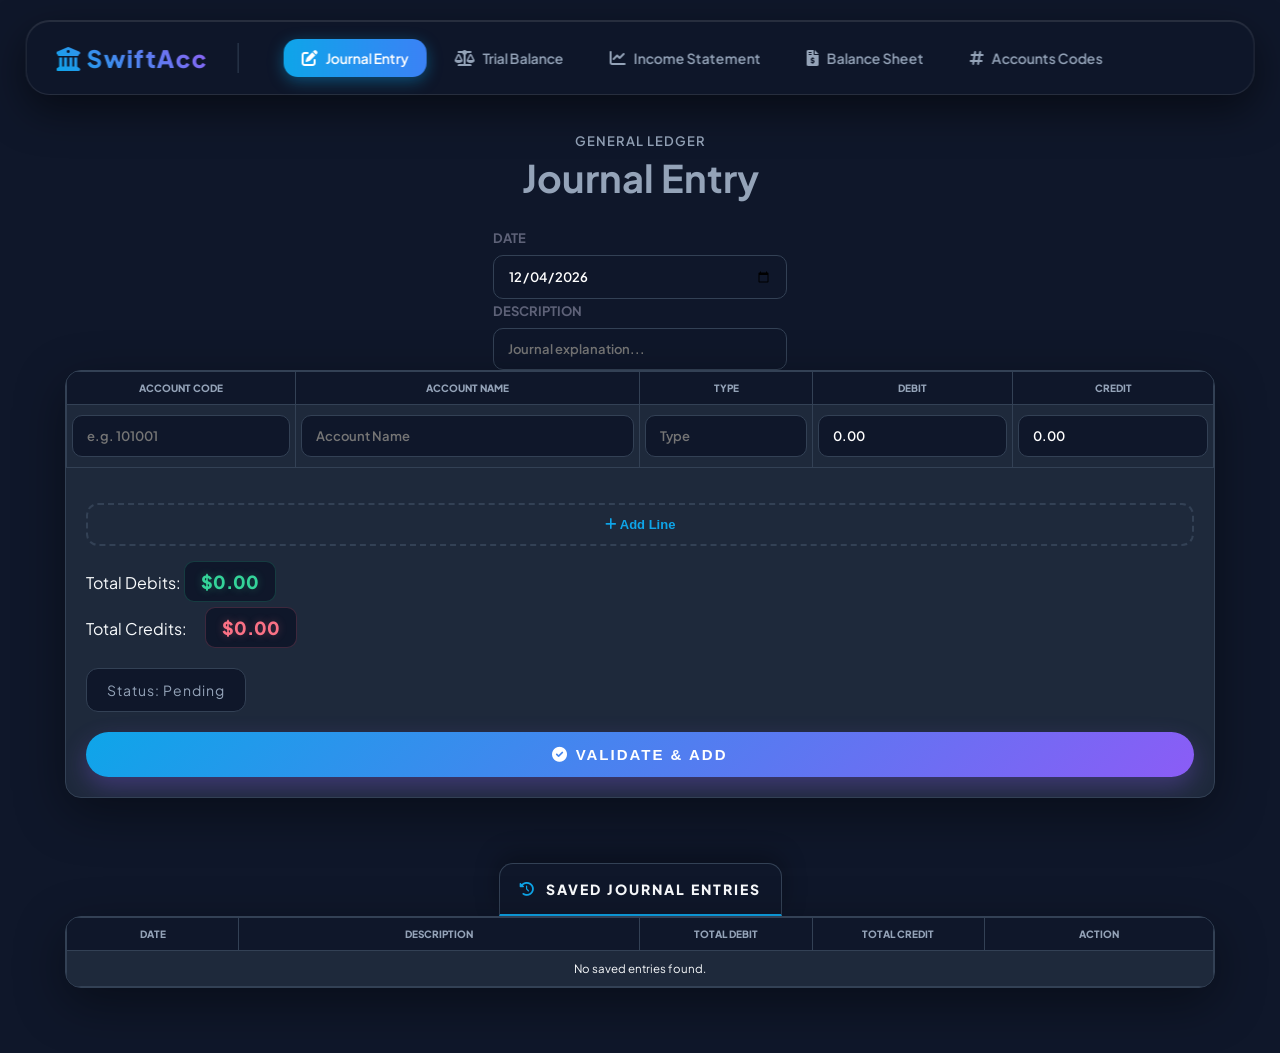
<file: index.html>
<!DOCTYPE html>
<html lang="en">
<head>
    <meta charset="UTF-8">
    <meta name="viewport" content="width=device-width, initial-scale=1.0">
    <title>Journal Entry - SwiftAcc</title>
    <link rel="stylesheet" href="acc.css">
    <link rel="stylesheet" href="https://cdnjs.cloudflare.com/ajax/libs/font-awesome/6.0.0/css/all.min.css">
</head>
<body>

    <div class="sidebar">
        <div class="brand"><i class="fas fa-university"></i> SwiftAcc</div>
        <a href="index.html" class="nav-link active"><i class="fas fa-edit"></i> Journal Entry</a>
        <a href="Trial Balance.html" class="nav-link"><i class="fas fa-balance-scale"></i> Trial Balance</a>
        <a href="Income Statement.html" class="nav-link"><i class="fas fa-chart-line"></i> Income Statement</a>
        <a href="Balance.html" class="nav-link"><i class="fas fa-file-invoice-dollar"></i> Balance Sheet</a>
        <a href="Accounts.html" class="nav-link"><i class="fas fa-hashtag"></i> Accounts Codes</a>
    </div>

    <div class="main-content">
        <p style="color: #a2a3b7; margin-bottom: 5px; font-weight: 600; font-size: 13px; letter-spacing: 1px;">GENERAL LEDGER</p>
        <h1 style="margin-top: 0; color: #1e1e2d; font-size: 38px;">Journal Entry</h1>
        
        <datalist id="accountsList"></datalist>

        <div class="journal-header">
            <div style="flex: 1;">
                <label style="font-weight: bold; color: #5e6278; font-size: 13px;">DATE</label>
                <input type="date" id="jDate" class="form-input" style="margin-top: 8px;">
            </div>
            <div style="flex: 3;">
                <label style="font-weight: bold; color: #5e6278; font-size: 13px;">DESCRIPTION</label>
                <input type="text" id="jDesc" class="form-input" placeholder="Journal explanation..." style="margin-top: 8px;">
            </div>
        </div>

        <div class="glass-card" style="padding: 0; overflow: hidden;">
            <table class="data-table" style="margin-top: 0;">
                <thead style="background: #1e1e2d;">
                    <tr>
                        <th style="color: rgb(0, 0, 0); width: 20%;">ACCOUNT CODE</th>
                        <th style="color: rgb(0, 0, 0); width: 30%;">ACCOUNT NAME</th>
                        <th style="color: rgb(0, 0, 0); width: 15%;">TYPE</th>
                        <th style="color: rgb(0, 0, 0); width: 17.5%;">DEBIT</th>
                        <th style="color: rgb(0, 0, 0); width: 17.5%;">CREDIT</th>
                    </tr>
                </thead>
                <tbody id="journalBody">
                    <tr>
                        <td><input type="text" list="accountsList" class="form-input code-input" placeholder="e.g. 101001" oninput="fetchAcc(this)"></td>
                        <td><input type="text" class="form-input name-input" placeholder="Account Name" readonly></td>
                        <td><input type="text" class="form-input type-input" placeholder="Type" readonly></td>
                        <td><input type="number" class="form-input debit-input" value="0.00" min="0" oninput="calcTotals()"></td>
                        <td><input type="number" class="form-input credit-input" value="0.00" min="0" oninput="calcTotals()"></td>
                    </tr>
                </tbody>
            </table>
            
            <div style="padding: 20px;">
                <button class="btn-add" onclick="addJournalLine()"><i class="fas fa-plus"></i> Add Line</button>
                
                <div class="totals-box">
                    <div>Total Debits: <span id="totDebit" style="color: #1bc5bd;">$0.00</span></div>
                    <div>Total Credits: <span id="totCredit" style="color: #f64e60;">$0.00</span></div>
                    <div id="statusIndicator" style="color: #a2a3b7;">Status: <span>Pending</span></div>
                </div>

<div id="saveErrorMsg" style="display: none; background: #ffe2e5; color: #f64e60; padding: 15px; border-radius: 8px; margin-top: 15px; font-weight: bold; text-align: center; border: 1px solid #f64e60;">
                    <i class="fas fa-exclamation-triangle"></i> Error: Cannot save entry! Please ensure the entry is balanced (Total Debits = Total Credits) and amounts are greater than zero.
                </div>

                <button class="btn-save" onclick="saveJournal()"><i class="fas fa-check-circle"></i> Validate & Add</button>
            </div>
        </div>

        <div class="saved-title"><i class="fas fa-history"></i> Saved Journal Entries</div>
        <div class="glass-card" style="padding: 0; overflow: hidden;">
            <table class="data-table" style="margin-top: 0;">
                <thead style="background: #f8f9fb;">
                    <tr>
                        <th width="15%">DATE</th>
                        <th width="35%">DESCRIPTION</th>
                        <th width="15%">TOTAL DEBIT</th>
                        <th width="15%">TOTAL CREDIT</th>
                        <th width="20%">ACTION</th>
                    </tr>
                </thead>
                <tbody id="savedEntriesBody">
                    </tbody>
            </table>
        </div>

    </div>

    <script src="acc.js"></script>
    <script>
        document.getElementById('jDate').valueAsDate = new Date();
    </script>
</body>
</html>
</file>
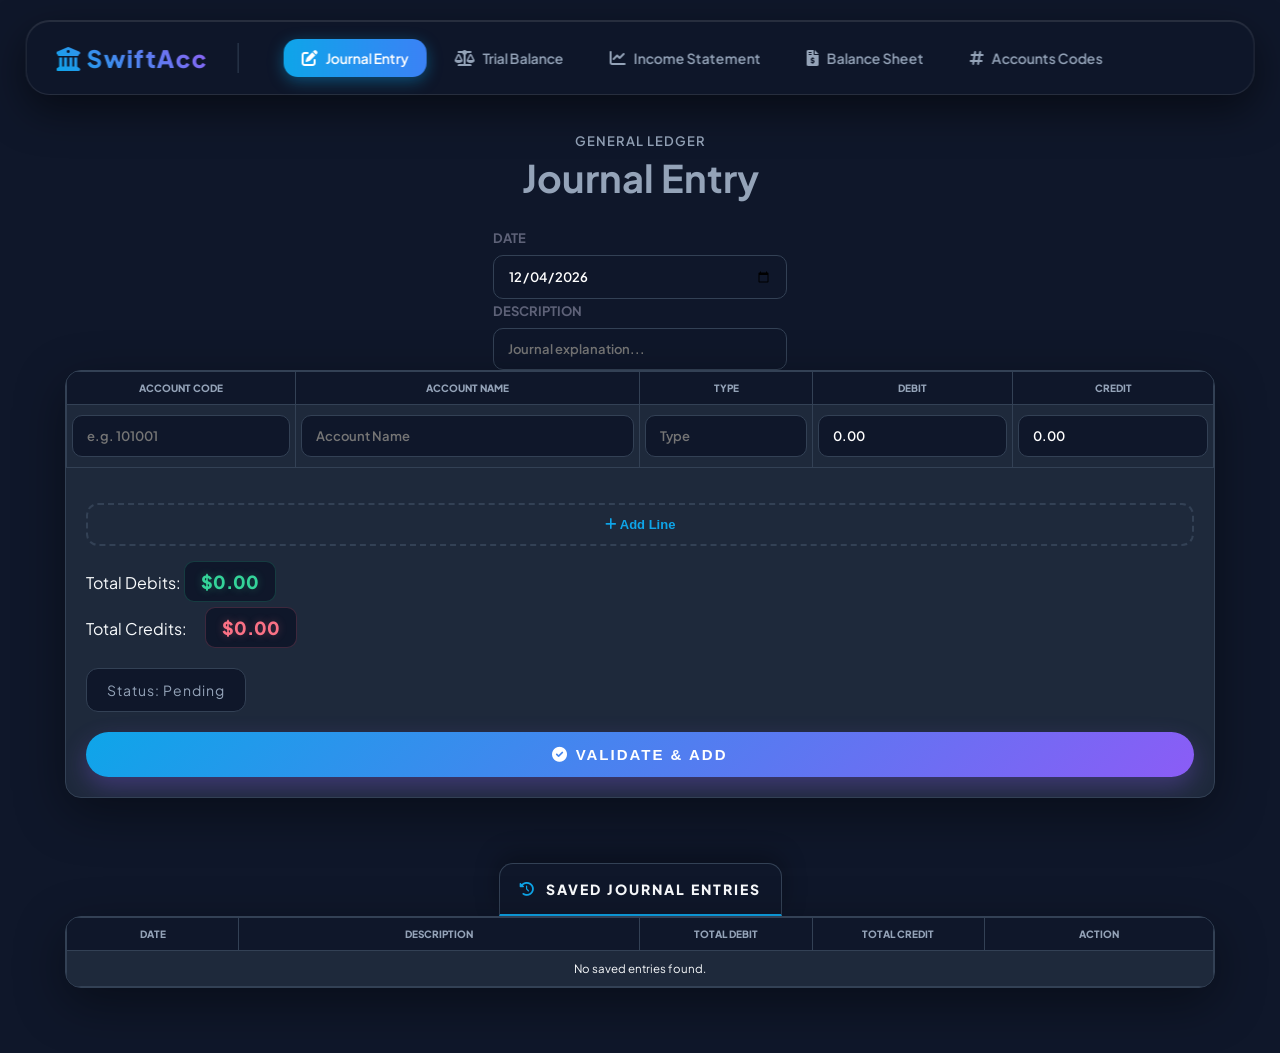
<file: acc.html>
<!DOCTYPE html>
<html lang="en">
<head>
    <meta charset="UTF-8">
    <meta name="viewport" content="width=device-width, initial-scale=1.0">
    <title>Journal Entry - SwiftAcc</title>
    <link rel="stylesheet" href="acc.css">
    <link rel="stylesheet" href="https://cdnjs.cloudflare.com/ajax/libs/font-awesome/6.0.0/css/all.min.css">
</head>
<body>

    <div class="sidebar">
        <div class="brand"><i class="fas fa-university"></i> SwiftAcc</div>
        <a href="acc.html" class="nav-link active"><i class="fas fa-edit"></i> Journal Entry</a>
        <a href="Trial Balance.html" class="nav-link"><i class="fas fa-balance-scale"></i> Trial Balance</a>
        <a href="Income Statement.html" class="nav-link"><i class="fas fa-chart-line"></i> Income Statement</a>
        <a href="Balance.html" class="nav-link"><i class="fas fa-file-invoice-dollar"></i> Balance Sheet</a>
        <a href="Accounts.html" class="nav-link"><i class="fas fa-hashtag"></i> Accounts Codes</a>
    </div>

    <div class="main-content">
        <p style="color: #a2a3b7; margin-bottom: 5px; font-weight: 600; font-size: 13px; letter-spacing: 1px;">GENERAL LEDGER</p>
        <h1 style="margin-top: 0; color: #1e1e2d; font-size: 38px;">Journal Entry</h1>
        
        <datalist id="accountsList"></datalist>

        <div class="journal-header">
            <div style="flex: 1;">
                <label style="font-weight: bold; color: #5e6278; font-size: 13px;">DATE</label>
                <input type="date" id="jDate" class="form-input" style="margin-top: 8px;">
            </div>
            <div style="flex: 3;">
                <label style="font-weight: bold; color: #5e6278; font-size: 13px;">DESCRIPTION</label>
                <input type="text" id="jDesc" class="form-input" placeholder="Journal explanation..." style="margin-top: 8px;">
            </div>
        </div>

        <div class="glass-card" style="padding: 0; overflow: hidden;">
            <table class="data-table" style="margin-top: 0;">
                <thead style="background: #1e1e2d;">
                    <tr>
                        <th style="color: rgb(0, 0, 0); width: 20%;">ACCOUNT CODE</th>
                        <th style="color: rgb(0, 0, 0); width: 30%;">ACCOUNT NAME</th>
                        <th style="color: rgb(0, 0, 0); width: 15%;">TYPE</th>
                        <th style="color: rgb(0, 0, 0); width: 17.5%;">DEBIT</th>
                        <th style="color: rgb(0, 0, 0); width: 17.5%;">CREDIT</th>
                    </tr>
                </thead>
                <tbody id="journalBody">
                    <tr>
                        <td><input type="text" list="accountsList" class="form-input code-input" placeholder="e.g. 101001" oninput="fetchAcc(this)"></td>
                        <td><input type="text" class="form-input name-input" placeholder="Account Name" readonly></td>
                        <td><input type="text" class="form-input type-input" placeholder="Type" readonly></td>
                        <td><input type="number" class="form-input debit-input" value="0.00" min="0" oninput="calcTotals()"></td>
                        <td><input type="number" class="form-input credit-input" value="0.00" min="0" oninput="calcTotals()"></td>
                    </tr>
                </tbody>
            </table>
            
            <div style="padding: 20px;">
                <button class="btn-add" onclick="addJournalLine()"><i class="fas fa-plus"></i> Add Line</button>
                
                <div class="totals-box">
                    <div>Total Debits: <span id="totDebit" style="color: #1bc5bd;">$0.00</span></div>
                    <div>Total Credits: <span id="totCredit" style="color: #f64e60;">$0.00</span></div>
                    <div id="statusIndicator" style="color: #a2a3b7;">Status: <span>Pending</span></div>
                </div>

<div id="saveErrorMsg" style="display: none; background: #ffe2e5; color: #f64e60; padding: 15px; border-radius: 8px; margin-top: 15px; font-weight: bold; text-align: center; border: 1px solid #f64e60;">
                    <i class="fas fa-exclamation-triangle"></i> Error: Cannot save entry! Please ensure the entry is balanced (Total Debits = Total Credits) and amounts are greater than zero.
                </div>

                <button class="btn-save" onclick="saveJournal()"><i class="fas fa-check-circle"></i> Validate & Add</button>
            </div>
        </div>

        <div class="saved-title"><i class="fas fa-history"></i> Saved Journal Entries</div>
        <div class="glass-card" style="padding: 0; overflow: hidden;">
            <table class="data-table" style="margin-top: 0;">
                <thead style="background: #f8f9fb;">
                    <tr>
                        <th width="15%">DATE</th>
                        <th width="35%">DESCRIPTION</th>
                        <th width="15%">TOTAL DEBIT</th>
                        <th width="15%">TOTAL CREDIT</th>
                        <th width="20%">ACTION</th>
                    </tr>
                </thead>
                <tbody id="savedEntriesBody">
                    </tbody>
            </table>
        </div>

    </div>

    <script src="acc.js"></script>
    <script>
        document.getElementById('jDate').valueAsDate = new Date();
    </script>
</body>
</html>
</file>
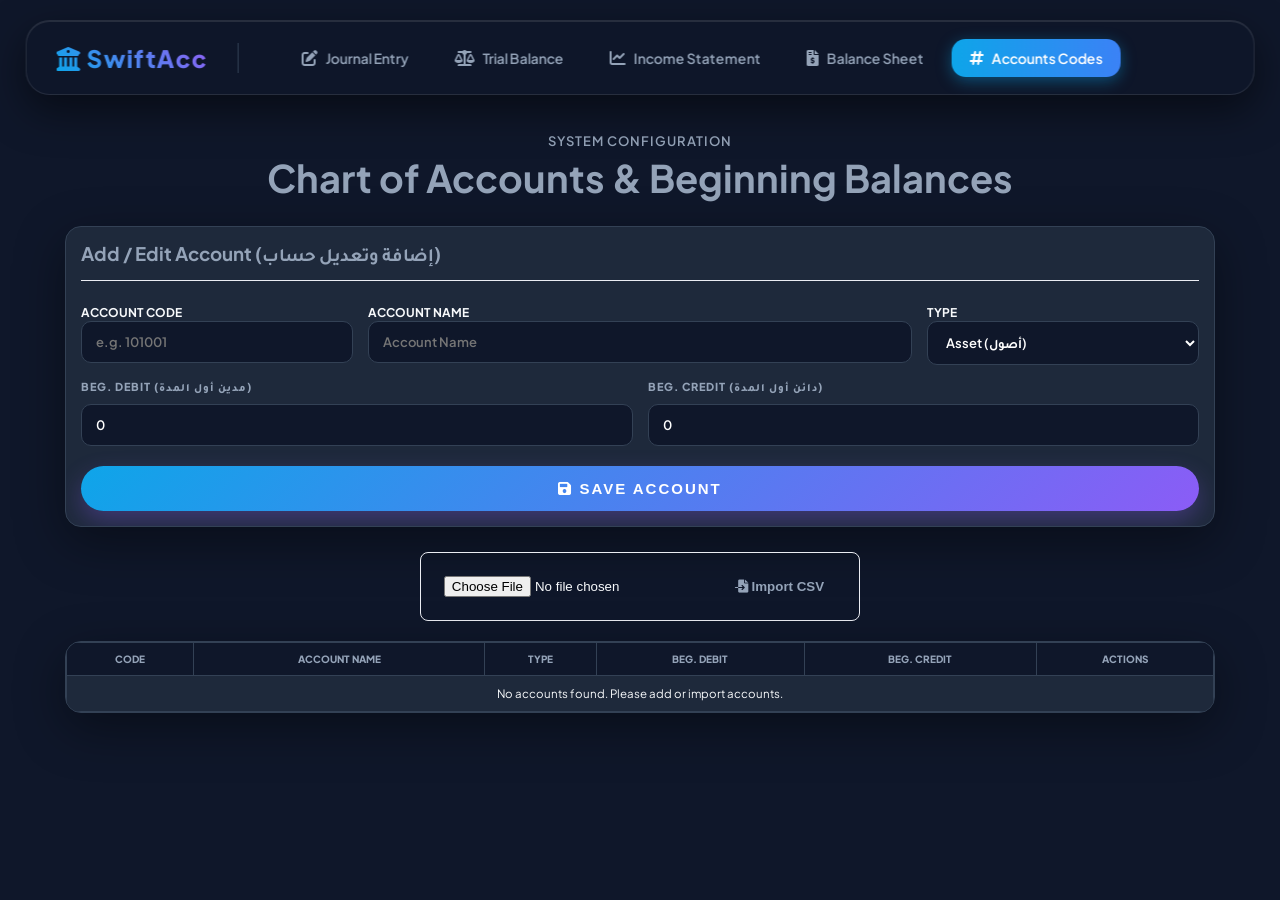
<file: Accounts.html>
<!DOCTYPE html>
<html lang="en">
<head>
    <meta charset="UTF-8">
    <meta name="viewport" content="width=device-width, initial-scale=1.0">
    <title>Accounts & Balances - SwiftAcc</title>
    <link rel="stylesheet" href="acc.css">
    <link rel="stylesheet" href="https://cdnjs.cloudflare.com/ajax/libs/font-awesome/6.0.0/css/all.min.css">
</head>
<body>

    <div class="sidebar">
        <div class="brand"><i class="fas fa-university"></i> SwiftAcc</div>
        <a href="index.html" class="nav-link"><i class="fas fa-edit"></i> Journal Entry</a>
        <a href="Trial Balance.html" class="nav-link"><i class="fas fa-balance-scale"></i> Trial Balance</a>
        <a href="Income Statement.html" class="nav-link"><i class="fas fa-chart-line"></i> Income Statement</a>
        <a href="Balance.html" class="nav-link"><i class="fas fa-file-invoice-dollar"></i> Balance Sheet</a>
        <a href="Accounts.html" class="nav-link active"><i class="fas fa-hashtag"></i> Accounts Codes</a>
    </div>

    <div class="main-content">
        <p style="color: #a2a3b7; margin-bottom: 5px; font-weight: 600; font-size: 13px; letter-spacing: 1px;">SYSTEM CONFIGURATION</p>
        <h1 style="margin-top: 0; color: #1e1e2d; font-size: 38px;">Chart of Accounts & Beginning Balances</h1>

        <div class="glass-card">
            <h3 style="margin-top: 0; color: #3f4254; border-bottom: 1px solid #ebedf3; padding-bottom: 10px;">Add / Edit Account (إضافة وتعديل حساب)</h3>
            <div style="display: flex; gap: 15px; margin-bottom: 15px;">
                <div style="flex: 1;">
                    <label style="font-weight: bold; font-size: 12px;">ACCOUNT CODE</label>
                    <input type="text" id="accCode" class="form-input" placeholder="e.g. 101001">
                </div>
                <div style="flex: 2;">
                    <label style="font-weight: bold; font-size: 12px;">ACCOUNT NAME</label>
                    <input type="text" id="accName" class="form-input" placeholder="Account Name">
                </div>
                <div style="flex: 1;">
                    <label style="font-weight: bold; font-size: 12px;">TYPE</label>
                    <select id="accType" class="form-input">
                        <option value="ASSET">Asset (أصول)</option>
                        <option value="LIABILITY">Liability (خصوم)</option>
                        <option value="EQUITY">Equity (حقوق ملكية)</option>
                        <option value="REVENUE">Revenue (إيرادات)</option>
                        <option value="EXPENSE">Expense (مصروفات)</option>
                    </select>
                </div>
            </div>
            
            <div style="display: flex; gap: 15px; margin-bottom: 20px; width: 100%;">
    <div style="flex: 1;">
        <label style="font-size: 11px; font-weight: 800; color: var(--text-gray); margin-bottom: 8px; display: block; text-transform: uppercase; letter-spacing: 1px;">BEG. DEBIT (مدين أول المدة)</label>
        <input type="number" id="opDebit" class="form-input" placeholder="0.00" value="0">
    </div>
    <div style="flex: 1;">
        <label style="font-size: 11px; font-weight: 800; color: var(--text-gray); margin-bottom: 8px; display: block; text-transform: uppercase; letter-spacing: 1px;">BEG. CREDIT (دائن أول المدة)</label>
        <input type="number" id="opCredit" class="form-input" placeholder="0.00" value="0">
    </div>
</div>
            
            <button class="btn-save" style="margin-top: 0;" onclick="saveAccount()"><i class="fas fa-save"></i> Save Account</button>
        </div>

        <div style="background: #f8f9fb; padding: 15px; border-radius: 8px; margin-bottom: 20px; display: flex; gap: 10px; align-items: center; border: 1px solid #ebedf3;">
            <input type="file" id="csvFileInput" accept=".csv" style="padding: 8px; flex: 1;">
            <button onclick="processCSV()" style="background: #1e1e2d; color: white; border: none; padding: 10px 20px; border-radius: 5px; cursor: pointer; font-weight: bold;"><i class="fas fa-file-import"></i> Import CSV</button>
        </div>

        <div class="glass-card" style="padding: 0; overflow: hidden;">
            <table class="data-table" style="margin-top: 0;">
                <thead style="background: #ebedf3;">
                    <tr>
                        <th style="color: #000; font-weight: 900;">CODE</th>
                        <th style="color: #000; font-weight: 900;">ACCOUNT NAME</th>
                        <th style="color: #000; font-weight: 900;">TYPE</th>
                        <th style="color: #000; font-weight: 900;">BEG. DEBIT</th>
                        <th style="color: #000; font-weight: 900;">BEG. CREDIT</th>
                        <th style="color: #000; font-weight: 900; text-align: center;">ACTIONS</th>
                    </tr>
                </thead>
                <tbody id="accountsBody">
                    </tbody>
            </table>
        </div>
    </div>

    <script src="acc.js"></script>
</body>
</html>
</file>
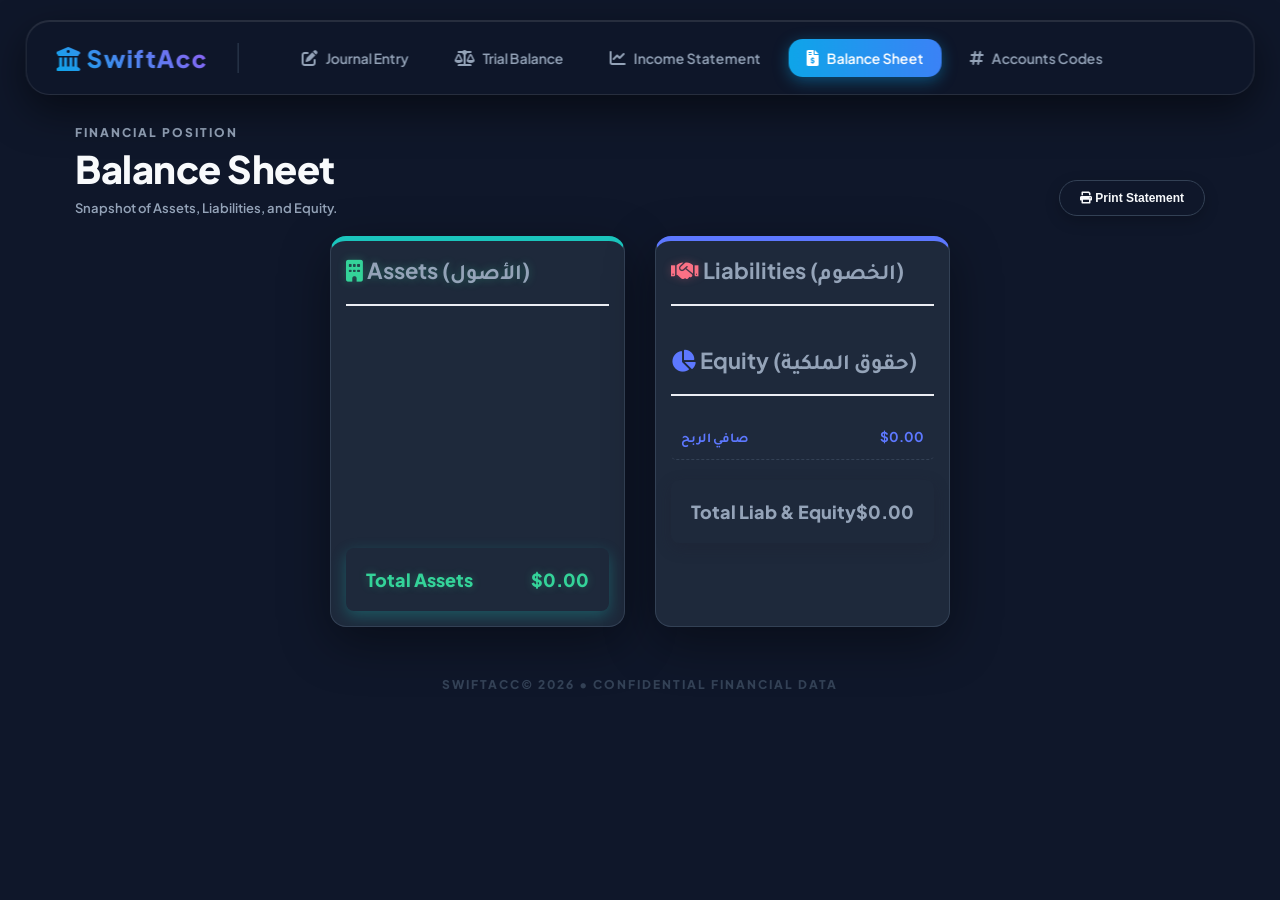
<file: Balance.html>
<!DOCTYPE html>
<html lang="en">
<head>
    <meta charset="UTF-8">
    <meta name="viewport" content="width=device-width, initial-scale=1.0">
    <title>Balance Sheet - SwiftAcc</title>
    <link rel="stylesheet" href="acc.css">
    <link rel="stylesheet" href="https://cdnjs.cloudflare.com/ajax/libs/font-awesome/6.0.0/css/all.min.css">
</head>
<body>
    <div class="sidebar">
        <div class="brand"><i class="fas fa-university"></i> SwiftAcc</div>
        <a href="index.html" class="nav-link"><i class="fas fa-edit"></i> Journal Entry</a>
        <a href="Trial Balance.html" class="nav-link"><i class="fas fa-balance-scale"></i> Trial Balance</a>
        <a href="Income Statement.html" class="nav-link"><i class="fas fa-chart-line"></i> Income Statement</a>
        <a href="Balance.html" class="nav-link active"><i class="fas fa-file-invoice-dollar"></i> Balance Sheet</a>
        <a href="Accounts.html" class="nav-link"><i class="fas fa-hashtag"></i> Accounts Codes</a>
    </div>

    <div class="main-content">
        <div class="dashboard-header">
            <div>
                <p style="color: #a2a3b7; margin-bottom: 5px; font-weight: 800; font-size: 12px; letter-spacing: 2px;">FINANCIAL POSITION</p>
                <h1 style="margin: 0; color: #1e1e2d; font-size: 38px; font-weight: 900;">Balance Sheet</h1>
                <p style="color: #7e8299; margin: 8px 0 0 0; font-weight: 600;">Snapshot of Assets, Liabilities, and Equity.</p>
            </div>
            <div class="action-buttons">
                <button class="btn-outline" onclick="window.print()"><i class="fas fa-print"></i> Print Statement</button>
            </div>
        </div>

        <div style="display: grid; grid-template-columns: 1fr 1fr; gap: 30px;">
            <div class="glass-card" style="border-top: 5px solid #1bc5bd;">
                <h3 style="color: #1e1e2d; font-size: 22px; border-bottom: 2px solid #ebedf3; padding-bottom: 15px; margin-top: 0;"><i class="fas fa-building" style="color: #1bc5bd;"></i> Assets (الأصول)</h3>
                <div id="bsAssets" style="min-height: 200px;"></div>
                
                <div style="display: flex; justify-content: space-between; padding: 20px; font-weight: 900; font-size: 18px; background: #1bc5bd; color: white; border-radius: 8px; margin-top: 20px; box-shadow: 0 5px 15px rgba(27,197,189,0.3);">
                    <span>Total Assets</span><span id="totAst">$0.00</span>
                </div>
            </div>

            <div class="glass-card" style="border-top: 5px solid #5d78ff;">
                <h3 style="color: #1e1e2d; font-size: 22px; border-bottom: 2px solid #ebedf3; padding-bottom: 15px; margin-top: 0;"><i class="fas fa-handshake" style="color: #f64e60;"></i> Liabilities (الخصوم)</h3>
                <div id="bsLiab"></div>
                
                <h3 style="color: #1e1e2d; font-size: 22px; border-bottom: 2px solid #ebedf3; padding-bottom: 15px; margin-top: 40px;"><i class="fas fa-chart-pie" style="color: #5d78ff;"></i> Equity (حقوق الملكية)</h3>
                <div id="bsEq"></div>

                <div style="display: flex; justify-content: space-between; padding: 20px; font-weight: 900; font-size: 18px; background: #1e1e2d; color: white; border-radius: 8px; margin-top: 20px; box-shadow: 0 5px 15px rgba(30,30,45,0.3);">
                    <span>Total Liab & Equity</span><span id="totLiabEq">$0.00</span>
                </div>
            </div>
        </div>
        <div class="watermark">SwiftAcc© 2026 • Confidential Financial Data</div>
    </div>
    <script src="acc.js"></script>
</body>
</html>
</file>
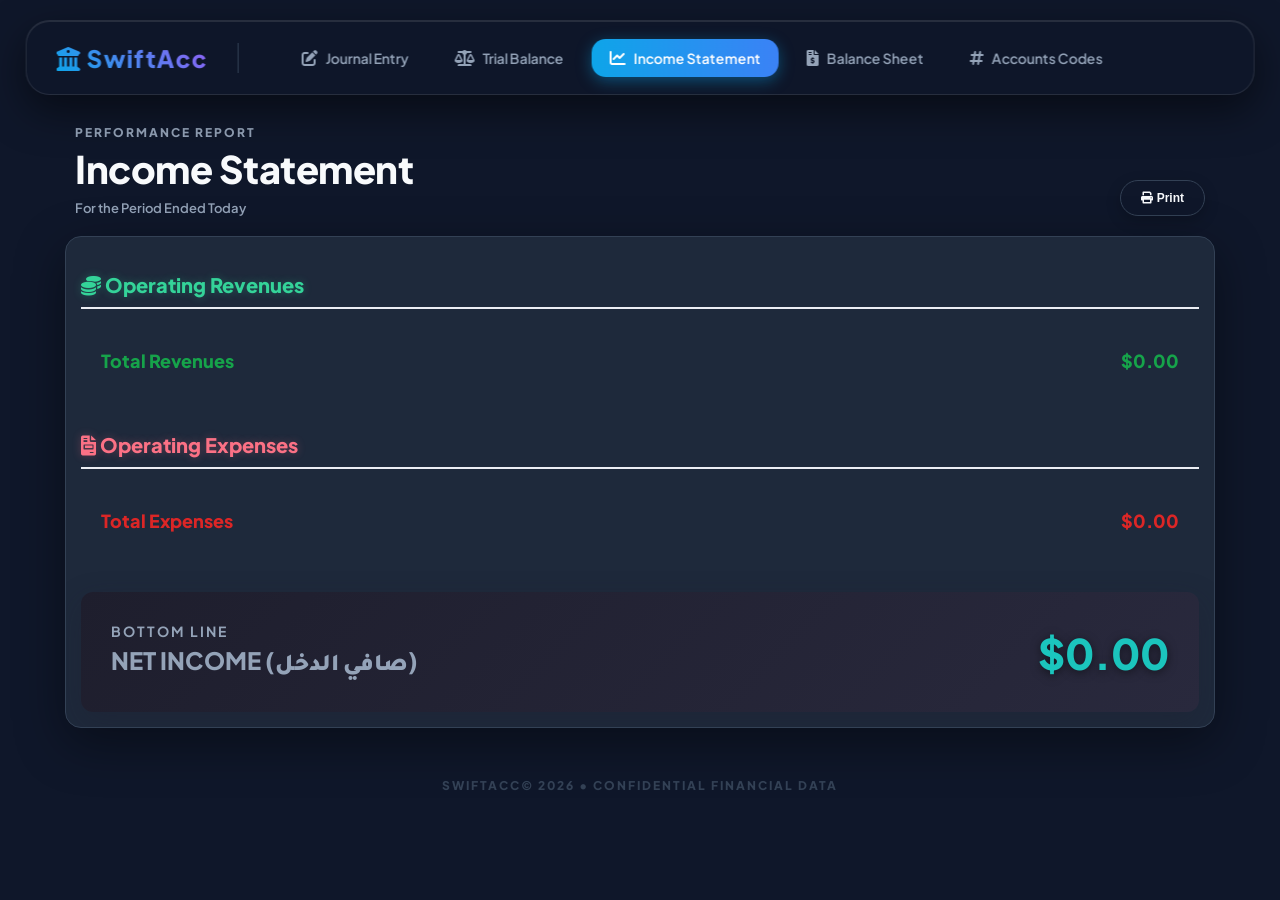
<file: Income Statement.html>
<!DOCTYPE html>
<html lang="en">
<head>
    <meta charset="UTF-8">
    <meta name="viewport" content="width=device-width, initial-scale=1.0">
    <title>Income Statement - SwiftAcc</title>
    <link rel="stylesheet" href="acc.css">
    <link rel="stylesheet" href="https://cdnjs.cloudflare.com/ajax/libs/font-awesome/6.0.0/css/all.min.css">
</head>
<body>
    <div class="sidebar">
        <div class="brand"><i class="fas fa-university"></i> SwiftAcc</div>
        <a href="index.html" class="nav-link"><i class="fas fa-edit"></i> Journal Entry</a>
        <a href="Trial Balance.html" class="nav-link"><i class="fas fa-balance-scale"></i> Trial Balance</a>
        <a href="Income Statement.html" class="nav-link active"><i class="fas fa-chart-line"></i> Income Statement</a>
        <a href="Balance.html" class="nav-link"><i class="fas fa-file-invoice-dollar"></i> Balance Sheet</a>
        <a href="Accounts.html" class="nav-link"><i class="fas fa-hashtag"></i> Accounts Codes</a>
    </div>

    <div class="main-content">
        <div class="dashboard-header">
            <div>
                <p style="color: #a2a3b7; margin-bottom: 5px; font-weight: 800; font-size: 12px; letter-spacing: 2px;">PERFORMANCE REPORT</p>
                <h1 style="margin: 0; color: #1e1e2d; font-size: 38px; font-weight: 900;">Income Statement</h1>
                <p style="color: #7e8299; margin: 8px 0 0 0; font-weight: 600;">For the Period Ended Today</p>
            </div>
            <div class="action-buttons">
                <button class="btn-outline" onclick="window.print()"><i class="fas fa-print"></i> Print</button>
            </div>
        </div>

        <div class="glass-card">
            <h3 style="color: #1bc5bd; border-bottom: 2px solid #ebedf3; padding-bottom: 10px; font-size: 20px;"><i class="fas fa-coins"></i> Operating Revenues</h3>
            <div id="incRev"></div>
            <div style="display: flex; justify-content: space-between; padding: 20px; font-weight: 900; font-size: 18px; background: #f0fdf4; border-radius: 8px; margin-top: 10px; color: #16a34a;">
                <span>Total Revenues</span><span id="totRev">$0.00</span>
            </div>

            <h3 style="color: #f64e60; border-bottom: 2px solid #ebedf3; padding-bottom: 10px; font-size: 20px; margin-top: 40px;"><i class="fas fa-file-invoice"></i> Operating Expenses</h3>
            <div id="incExp"></div>
            <div style="display: flex; justify-content: space-between; padding: 20px; font-weight: 900; font-size: 18px; background: #fef2f2; border-radius: 8px; margin-top: 10px; color: #dc2626;">
                <span>Total Expenses</span><span id="totExp">$0.00</span>
            </div>

            <div style="background: linear-gradient(135deg, #1e1e2d 0%, #29293d 100%); color: white; padding: 30px; border-radius: 12px; margin-top: 40px; display: flex; justify-content: space-between; align-items: center; box-shadow: 0 10px 30px rgba(30,30,45,0.3);">
                <div>
                    <div style="font-size: 14px; color: #a2a3b7; font-weight: bold; letter-spacing: 2px; margin-bottom: 5px;">BOTTOM LINE</div>
                    <div style="font-size: 24px; font-weight: 900;">NET INCOME (صافي الدخل)</div>
                </div>
                <div id="netInc" style="font-size: 42px; font-weight: 900; text-shadow: 0 2px 10px rgba(0,0,0,0.5);">$0.00</div>
            </div>
        </div>
        <div class="watermark">SwiftAcc© 2026 • Confidential Financial Data</div>
    </div>
    <script src="acc.js"></script>
</body>
</html>
</file>
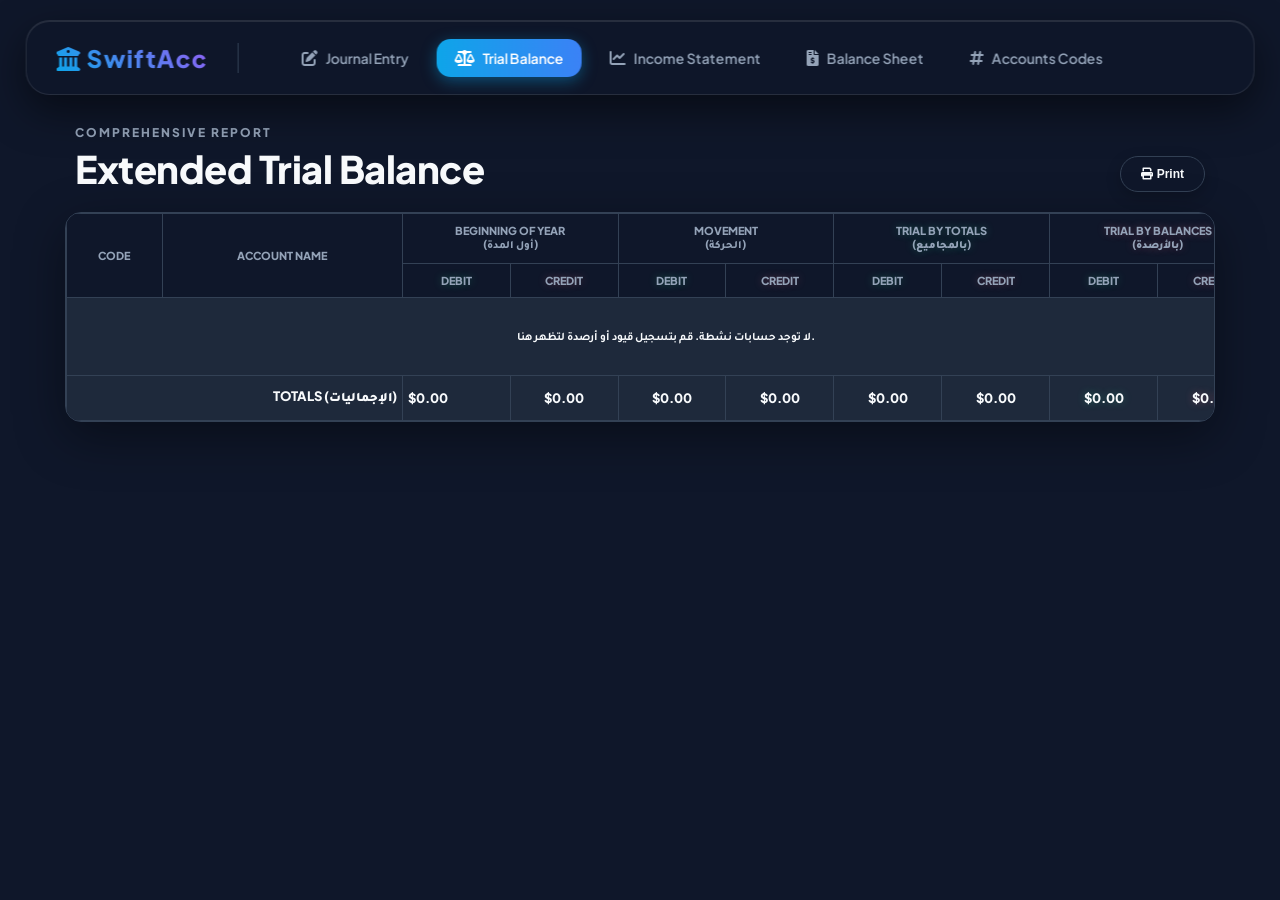
<file: Trial Balance.html>
<!DOCTYPE html>
<html lang="en">
<head>
    <meta charset="UTF-8">
    <meta name="viewport" content="width=device-width, initial-scale=1.0">
    <title>Extended Trial Balance - SwiftAcc</title>
    <link rel="stylesheet" href="acc.css">
    <link rel="stylesheet" href="https://cdnjs.cloudflare.com/ajax/libs/font-awesome/6.0.0/css/all.min.css">
    <style>
        .tree-parent { background-color: #f4f6f9; font-weight: 900; color: #1e1e2d; border-top: 2px solid #d1d5db; }
        .tree-indent-1 { padding-left: 25px !important; }
        .tree-indent-2 { padding-left: 50px !important; color: #3f4254; font-weight: bold; }
        .editable-input { width: 100%; border: 1px solid transparent; background: transparent; font-weight: bold; text-align: inherit; color: inherit; padding: 4px; border-radius: 4px; transition: 0.3s; font-size: 12px; }
        .editable-input:focus { background: white; border-color: #5d78ff; outline: none; box-shadow: 0 0 5px rgba(93,120,255,0.2); }
        .editable-input:hover { border-color: #d1d5db; background: rgba(255,255,255,0.5); }
        .table-amount { font-size: 12px; font-weight: 800; }
        .data-table th { padding: 10px 5px; font-size: 11px; border: 1px solid #ebedf3; }
        .data-table td { padding: 10px 5px; border: 1px solid #ebedf3; }
    </style>
</head>
<body>
    <div class="sidebar">
        <div class="brand"><i class="fas fa-university"></i> SwiftAcc</div>
        <a href="index.html" class="nav-link"><i class="fas fa-edit"></i> Journal Entry</a>
        <a href="Trial Balance.html" class="nav-link active"><i class="fas fa-balance-scale"></i> Trial Balance</a>
        <a href="Income Statement.html" class="nav-link"><i class="fas fa-chart-line"></i> Income Statement</a>
        <a href="Balance.html" class="nav-link"><i class="fas fa-file-invoice-dollar"></i> Balance Sheet</a>
        <a href="Accounts.html" class="nav-link"><i class="fas fa-hashtag"></i> Accounts Codes</a>
    </div>

    <div class="main-content">
        <div class="dashboard-header">
            <div>
                <p style="color: #a2a3b7; margin-bottom: 5px; font-weight: 800; font-size: 12px; letter-spacing: 2px;">COMPREHENSIVE REPORT</p>
                <h1 style="margin: 0; color: #1e1e2d; font-size: 38px; font-weight: 900;">Extended Trial Balance</h1>
            </div>
            <div class="action-buttons">
                <button class="btn-outline" onclick="window.print()"><i class="fas fa-print"></i> Print</button>
            </div>
        </div>

        <div class="glass-card" style="padding: 0; overflow-x: auto;">
            <table class="data-table" style="margin-top: 0; min-width: 1200px;">
                <thead style="background: #ebedf3;">
                    <tr>
                        <th rowspan="2" style="width: 8%; color:#000;">CODE</th>
                        <th rowspan="2" style="width: 20%; color:#000;">ACCOUNT NAME</th>
                        <th colspan="2" style="text-align: center; background: #e1e9ff; color: #5d78ff;">BEGINNING OF YEAR<br>(أول المدة)</th>
                        <th colspan="2" style="text-align: center; background: #fff4de; color: #ffa800;">MOVEMENT<br>(الحركة)</th>
                        <th colspan="2" style="text-align: center; background: #e8fff3; color: #1bc5bd;">TRIAL BY TOTALS<br>(بالمجاميع)</th>
                        <th colspan="2" style="text-align: center; background: #ffe2e5; color: #f64e60;">TRIAL BY BALANCES<br>(بالأرصدة)</th>
                    </tr>
                    <tr>
                        <th style="width: 9%; background: #f1f3f9; color: #1bc5bd;">DEBIT</th><th style="width: 9%; background: #f1f3f9; color: #f64e60;">CREDIT</th>
                        <th style="width: 9%; background: #fff9f0; color: #1bc5bd;">DEBIT</th><th style="width: 9%; background: #fff9f0; color: #f64e60;">CREDIT</th>
                        <th style="width: 9%; background: #f3fdf8; color: #1bc5bd;">DEBIT</th><th style="width: 9%; background: #f3fdf8; color: #f64e60;">CREDIT</th>
                        <th style="width: 9%; background: #fdf3f3; color: #1bc5bd;">DEBIT</th><th style="width: 9%; background: #fdf3f3; color: #f64e60;">CREDIT</th>
                    </tr>
                </thead>
                <tbody id="trialBody">
                    </tbody>
                <tfoot style="background: #1e1e2d; color: white; font-weight: 900; font-size: 13px;">
                    <tr>
                        <td colspan="2" style="text-align: right; padding: 15px;">TOTALS (الإجماليات)</td>
                        <td id="f-begD">$0.00</td><td id="f-begC">$0.00</td>
                        <td id="f-movD">$0.00</td><td id="f-movC">$0.00</td>
                        <td id="f-totD">$0.00</td><td id="f-totC">$0.00</td>
                        <td id="f-balD" style="color:#1bc5bd;">$0.00</td><td id="f-balC" style="color:#f64e60;">$0.00</td>
                    </tr>
                </tfoot>
            </table>
        </div>
    </div>

    <div id="ledgerModal" class="modal-overlay">
        </div>

    <script src="acc.js"></script>
</body>
</html>
</file>
<file: acc.css>
/* =========================================
   1. استدعاء الخطوط
   ========================================= */
@import url('https://fonts.googleapis.com/css2?family=Plus+Jakarta+Sans:wght@400;500;600;700;800;900&family=Tajawal:wght@500;700;800&display=swap');

* { box-sizing: border-box; }

/* =========================================
   2. الألوان الأساسية (Solid Dark Mode)
   ========================================= */
:root {
    --primary: #0ea5e9;        
    --primary-glow: rgba(14, 165, 233, 0.4);
    --secondary: #8b5cf6;      
    --success: #34d399;        
    --danger: #fb7185;         
    --bg-dark: #0f172a;        
    --bg-card: #1e293b;        
    --text-light: #f8fafc;     
    --text-gray: #94a3b8;      
    --border-color: #334155;   
}

body {
    margin: 0; padding: 0;
    font-family: 'Plus Jakarta Sans', 'Tajawal', sans-serif;
    background: var(--bg-dark); 
    color: var(--text-light);
    display: flex; flex-direction: column; min-height: 100vh; overflow-x: hidden;
}

::-webkit-scrollbar { width: 8px; height: 8px; }
::-webkit-scrollbar-track { background: var(--bg-dark); }
::-webkit-scrollbar-thumb { background: #475569; border-radius: 10px; }
::-webkit-scrollbar-thumb:hover { background: var(--primary); }

/* =========================================
   3. الشريط العلوي الطافي (رجعناه كبير وفخم)
   ========================================= */
.sidebar {
    position: fixed;
    top: 20px;
    left: 50%;
    transform: translateX(-50%);
    width: 96%;
    max-width: 1400px;
    height: 75px; /* رجع للارتفاع الكبير المريح */
    background: rgba(15, 23, 42, 0.85);
    backdrop-filter: blur(20px);
    border: 1px solid rgba(255, 255, 255, 0.1);
    border-radius: 24px; 
    display: flex;
    flex-direction: row;
    align-items: center;
    padding: 0 30px;
    z-index: 1000;
    box-shadow: 0 15px 40px rgba(0,0,0,0.5), inset 0 1px 0 rgba(255,255,255,0.1);
}

.sidebar .brand {
    font-size: 24px; font-weight: 900; margin: 0; margin-right: 40px; 
    background: linear-gradient(45deg, #0ea5e9, #a855f7);
    -webkit-background-clip: text; -webkit-text-fill-color: transparent;
    letter-spacing: 1px; border-right: 1px solid var(--border-color); padding-right: 30px;
}

.nav-link {
    display: flex; align-items: center; padding: 10px 18px; color: var(--text-gray);
    text-decoration: none; margin: 0 5px; border-radius: 14px;
    font-weight: 600; font-size: 14px; transition: all 0.3s;
}
.nav-link i { margin-right: 8px; font-size: 16px; transition: 0.3s; }
.nav-link:hover { background: rgba(255, 255, 255, 0.05); color: var(--text-light); transform: translateY(-2px); }
.nav-link.active { background: linear-gradient(90deg, #0ea5e9, #3b82f6); color: white; box-shadow: 0 4px 15px var(--primary-glow); }

/* =========================================
   4. المحتوى (تضييق العرض عشان الجدول يلم)
   ========================================= */
.main-content {
    margin-left: 0; 
    margin-top: 120px; 
    padding: 0 15px 40px 15px; 
    width: 100%; 
    display: flex; flex-direction: column; align-items: center;
    animation: slideUpFade 0.6s ease-out forwards;
}

@keyframes slideUpFade { from { opacity: 0; transform: translateY(30px); } to { opacity: 1; transform: translateY(0); } }

/* السر هنا: 1150 بيكسل عرض كافي جداً يخلي المحتوى ملموم في النص وميبقاش ممطوط */
.dashboard-header, .glass-card, .watermark { width: 100%; max-width: 1150px; }

.dashboard-header { display: flex; justify-content: space-between; align-items: flex-end; margin-bottom: 20px; padding: 0 10px; }
.dashboard-header h1 { font-size: 26px; font-weight: 900; margin: 0; color: var(--text-light) !important; letter-spacing: -0.5px; }
.dashboard-header p { color: var(--text-gray) !important; margin-top: 5px; font-size: 13px;}

.glass-card {
    background: var(--bg-card) !important; 
    border: 1px solid var(--border-color); border-radius: 16px; 
    padding: 15px; /* قللنا الحواف الداخلية عشان الجدول ياخد مساحة أكبر */
    margin-bottom: 25px;
    box-shadow: 0 15px 50px rgba(0, 0, 0, 0.4); 
    overflow-x: auto;
}

/* =========================================
   5. الجداول (مضغوطة عشان تبان كلها في الشاشة)
   ========================================= */
table { width: 100%; border-collapse: collapse; border-spacing: 0; }

th, thead th, .data-table th {
    padding: 10px 5px; /* ضيقنا المسافات جداً */
    background: var(--bg-dark) !important; color: var(--text-gray) !important; 
    font-weight: 800; text-transform: uppercase; font-size: 10px; /* خط أصغر لعنوان العمود */
    border: 1px solid var(--border-color) !important;
    text-align: center;
}

td, .data-table td {
    padding: 10px 5px; /* ضيقنا المسافات جداً */
    background: var(--bg-card) !important; border: 1px solid var(--border-color) !important;
    font-size: 11.5px; /* صغرنا الأرقام عشان الخلية تلم */
    vertical-align: middle; color: var(--text-light) !important;
    text-align: center;
}

tbody tr:hover td { background: #334155 !important; }

tfoot td, tfoot th {
    background: var(--bg-dark) !important; color: white !important; font-weight: 900 !important; font-size: 13px !important;
    border-top: 2px solid var(--primary) !important; padding: 12px 5px !important; text-align: center;
}

[style*="1bc5bd"] { color: var(--success) !important; font-weight: 900 !important; text-shadow: 0 0 8px rgba(52, 211, 153, 0.3) !important; }
[style*="f64e60"] { color: var(--danger) !important; font-weight: 900 !important; text-shadow: 0 0 8px rgba(251, 113, 133, 0.3) !important; }
[style*="a2a3b7"], [style*="3f4254"], [style*="000"], [style*="1e1e2d"] { color: var(--text-gray) !important; }
[style*="background"] { background-color: transparent !important; }

.tree-parent td { background: #111827 !important; text-align: left; }
td:nth-child(2) { text-align: left; } /* نخلي خانة الاسم بس على الشمال */

.badge-code {
    background: rgba(14, 165, 233, 0.1) !important; color: var(--primary) !important; padding: 4px 8px;
    border-radius: 6px; font-weight: 800; font-size: 10.5px; border: 1px solid rgba(14, 165, 233, 0.3) !important;
}

/* =========================================
   6. مربعات الإدخال (حجم محندق)
   ========================================= */
.form-input {
    width: 100%; padding: 12px 14px; border: 1px solid var(--border-color) !important;
    border-radius: 10px; background: var(--bg-dark) !important;
    font-family: inherit; font-size: 13px; font-weight: 600;
    transition: all 0.3s ease; color: white !important;
}
.form-input:focus { border-color: var(--primary) !important; outline: none; box-shadow: 0 0 0 3px var(--primary-glow); transform: translateY(-2px); }

.editable-input { 
    width: 100%; min-width: 65px; border: 1px dashed var(--border-color) !important; background: rgba(0,0,0,0.2) !important; 
    font-weight: 900; color: inherit; padding: 6px 4px; border-radius: 6px; transition: 0.3s; font-size: 11.5px; text-align: center;
}
.editable-input:focus { border-color: var(--primary) !important; background: var(--bg-dark) !important; border-style: solid !important; outline: none; box-shadow: 0 0 0 3px var(--primary-glow); }

/* =========================================
   7. الأزرار 
   ========================================= */
button[onclick="addJournalLine()"] {
    background: transparent; color: var(--primary);
    border: 2px dashed var(--border-color); padding: 12px; border-radius: 12px;
    font-weight: 800; font-size: 13px; width: 100%; margin: 15px 0; transition: 0.3s;
}
button[onclick="addJournalLine()"]:hover { background: rgba(14, 165, 233, 0.1); border-color: var(--primary); border-style: solid; letter-spacing: 1px; }

button[onclick="saveJournal()"], button[onclick="saveAccount()"] {
    background: linear-gradient(135deg, var(--primary), var(--secondary));
    color: white; padding: 14px 28px; border: none; border-radius: 50px; 
    font-weight: 800; font-size: 15px; box-shadow: 0 10px 25px rgba(139, 92, 246, 0.3); 
    transition: all 0.3s; width: 100%; text-transform: uppercase; letter-spacing: 2px;
}
button[onclick="saveJournal()"]:hover, button[onclick="saveAccount()"]:hover { transform: translateY(-3px); box-shadow: 0 12px 30px rgba(139, 92, 246, 0.5); }

.btn-outline { background: var(--bg-dark); border: 1px solid var(--border-color); color: var(--text-light); padding: 10px 20px; border-radius: 50px; font-weight: 700; font-size: 12px; transition: 0.3s; box-shadow: 0 5px 15px rgba(0,0,0,0.2); }
.btn-outline:hover { background: var(--primary); color: white; border-color: var(--primary); transform: translateY(-2px); }

.btn-trace { background: var(--bg-dark) !important; color: var(--primary) !important; border: 1px solid var(--border-color) !important; border-radius: 6px; font-weight: 700; padding: 4px 8px; font-size: 10px; transition: 0.3s; }
.btn-trace:hover { background: var(--primary) !important; color: white !important; transform: translateY(-2px); }

.btn-edit, .btn-sm-delete, .btn-delete { padding: 6px 10px; border-radius: 6px; font-size: 11px; border: none; transition: 0.3s; }
.btn-edit { background: rgba(139, 92, 246, 0.15); color: #c4b5fd; }
.btn-sm-delete, .btn-delete { background: rgba(244, 63, 94, 0.15); color: #fda4af; }
.btn-edit:hover, .btn-sm-delete:hover, .btn-delete:hover { transform: scale(1.1); filter: brightness(1.2); }

/* =========================================
   8. الإجماليات و Saved Entries
   ========================================= */
div[style*="Total Debits"] { display: none !important; }
#totDebit, #totCredit {
    display: inline-block; font-size: 18px; font-weight: 900; 
    padding: 8px 16px; border-radius: 10px; background: var(--bg-dark); margin-bottom: 5px;
}
#totDebit { color: var(--success) !important; border: 1px solid rgba(52, 211, 153, 0.2); }
#totCredit { color: var(--danger) !important; border: 1px solid rgba(251, 113, 133, 0.2); margin-left: 15px;}

#statusIndicator {
    display: block; margin-top: 15px; margin-bottom: 20px; padding: 12px 20px;
    background: var(--bg-dark); border: 1px solid var(--border-color);
    border-radius: 12px; font-size: 14px; letter-spacing: 1px; width: fit-content;
}

.saved-title {
    background: var(--bg-dark); color: var(--text-light); text-align: center; padding: 16px 20px;
    margin-top: 40px; border: 1px solid var(--border-color); border-bottom: 2px solid var(--primary); 
    border-radius: 14px 14px 0 0; font-size: 14px; font-weight: 900; text-transform: uppercase;
    letter-spacing: 2px; box-shadow: 0 -8px 25px rgba(0,0,0,0.3); display: flex; justify-content: center; align-items: center; gap: 10px;
}
.saved-title i { color: var(--primary); }
.saved-title + table th { border-top: none !important; }

/* =========================================
   9. النافذة المنبثقة
   ========================================= */
.modal-overlay { background: rgba(15, 23, 42, 0.9); backdrop-filter: blur(5px); }
.modal-content { background: var(--bg-card); border-radius: 20px; border: 1px solid var(--border-color); box-shadow: 0 25px 60px rgba(0,0,0,0.8); }
.close-btn { background: var(--bg-dark); color: var(--text-gray); border: 1px solid var(--border-color); width: 35px; height: 35px; border-radius: 10px; }
.close-btn:hover { background: var(--danger); color: white; border-color: var(--danger); }
.report-row { display: flex; justify-content: space-between; padding: 12px 0; border-bottom: 1px dashed var(--border-color); font-weight: 600; font-size: 13.5px; }
.watermark { text-align: center; color: var(--border-color); font-weight: 800; font-size: 12px; margin-top: 25px; padding-bottom: 20px; letter-spacing: 2px; text-transform: uppercase; }
</file>
